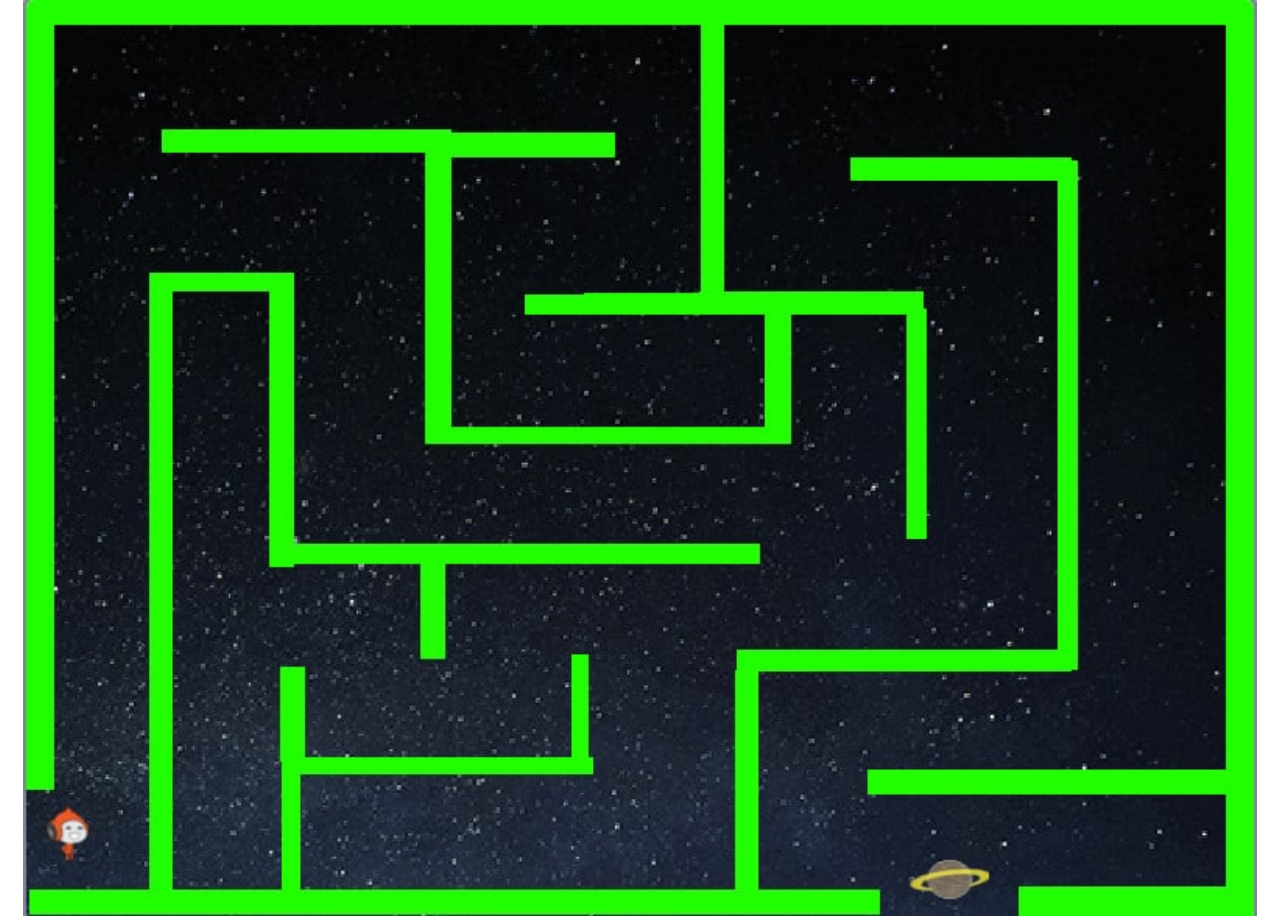
<file: Maze (animation and position)/maze.html>
<!DOCTYPE html>
<html>
<head>
	<title></title>
</head>
<body style="width: 100vw;height: 100vh;background-image: url('mazebackground.jpeg'); background-size: contain;background-repeat: no-repeat;background-position: center center;">

</body>
</html>
</file>
